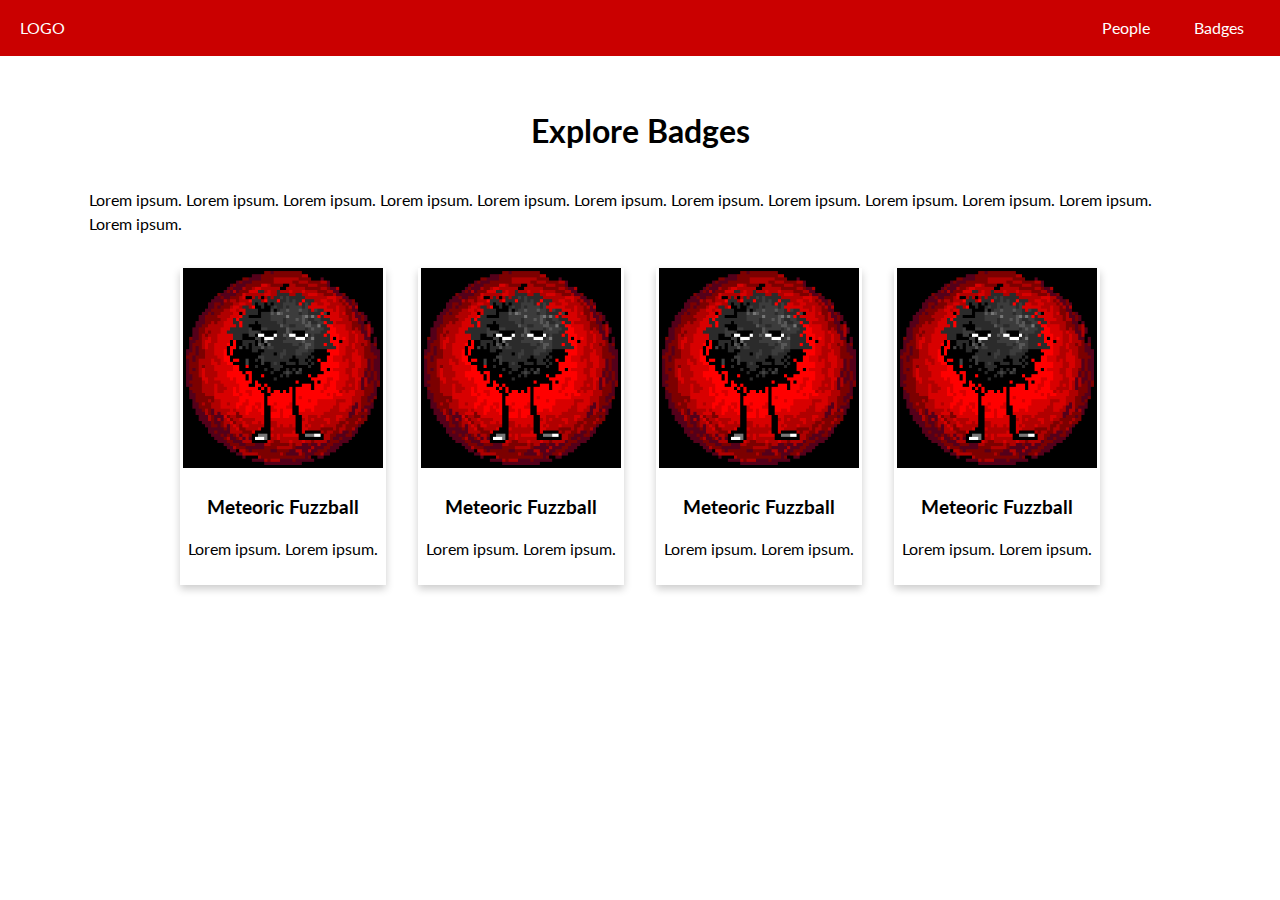
<file: web_scripts/templates/badges.html>
<!DOCTYPE html>
<html lang="en">
<head>
    <meta charset="UTF-8">
    <meta name="viewport" content="width=device-width, initial-scale=1.0">
    <title>SIPB Badges</title>
    <link rel="stylesheet" href="../static/css/common.css">
    <link rel="stylesheet" href="../static/css/badges.css">
    <link href="https://cdnjs.cloudflare.com/ajax/libs/font-awesome/4.7.0/css/font-awesome.min.css"
      rel="stylesheet">
    <link href="https://fonts.googleapis.com/css2?family=Lato:wght@400;700&display=swap" rel="stylesheet"> 
</head>
<body>
    <div class="header">
        <nav>
            <div class="logo">
                LOGO
            </div>
            <a href="javascript:void(0)" class="navmobile" onclick="searchFunc()">
                <i class="fa fa-search"></i>
            </a>
            <a href="javascript:void(0)" class="navmobile" onclick="hamburgerFunc()">
                <i class="fa fa-bars"></i>
            </a>
            <div id="badge-search">
                <form action="">
                    <input type="text" placeholder="Search badges..">
                    <button><i class="fa fa-search"></i></button>
                </form>
            </div>
            <div id="navlinks">
                <a>People</a>
                <a>Badges</a>
            </div>
        </nav>
    </div>
    

    <div class="main">
        <div class="banner">
            <h1>Explore Badges</h1>
            <p>
                Lorem ipsum. Lorem ipsum. Lorem ipsum. Lorem ipsum.
                Lorem ipsum. Lorem ipsum. Lorem ipsum. Lorem ipsum.
                Lorem ipsum. Lorem ipsum. Lorem ipsum. Lorem ipsum.
            </p>
        </div>
        <div class="badges-list">
            <div class="badge">
                <img class="badge-img" 
                    src="../static/GrumpyFuzzball-meteor-back.png">
                <div class="badge-desc">
                    <h3>Meteoric Fuzzball</h3>
                    <p>Lorem ipsum. Lorem ipsum.</p>
                </div>
            </div>
            <div class="badge">
                <img class="badge-img" 
                    src="../static/GrumpyFuzzball-meteor-back.png">
                <div class="badge-desc">
                    <h3>Meteoric Fuzzball</h3>
                    <p>Lorem ipsum. Lorem ipsum.</p>
                </div>
            </div>
            <div class="badge">
                <img class="badge-img" 
                    src="../static/GrumpyFuzzball-meteor-back.png">
                <div class="badge-desc">
                    <h3>Meteoric Fuzzball</h3>
                    <p>Lorem ipsum. Lorem ipsum.</p>
                </div>
            </div>
            <div class="badge">
                <img class="badge-img" 
                    src="../static/GrumpyFuzzball-meteor-back.png">
                <div class="badge-desc">
                    <h3>Meteoric Fuzzball</h3>
                    <p>Lorem ipsum. Lorem ipsum.</p>
                </div>
            </div>
        </div>
    </div>

    <script src="../static/js/common.js"></script>
    <script src="../static/js/badges.js"></script>
</body>
</html>
</file>
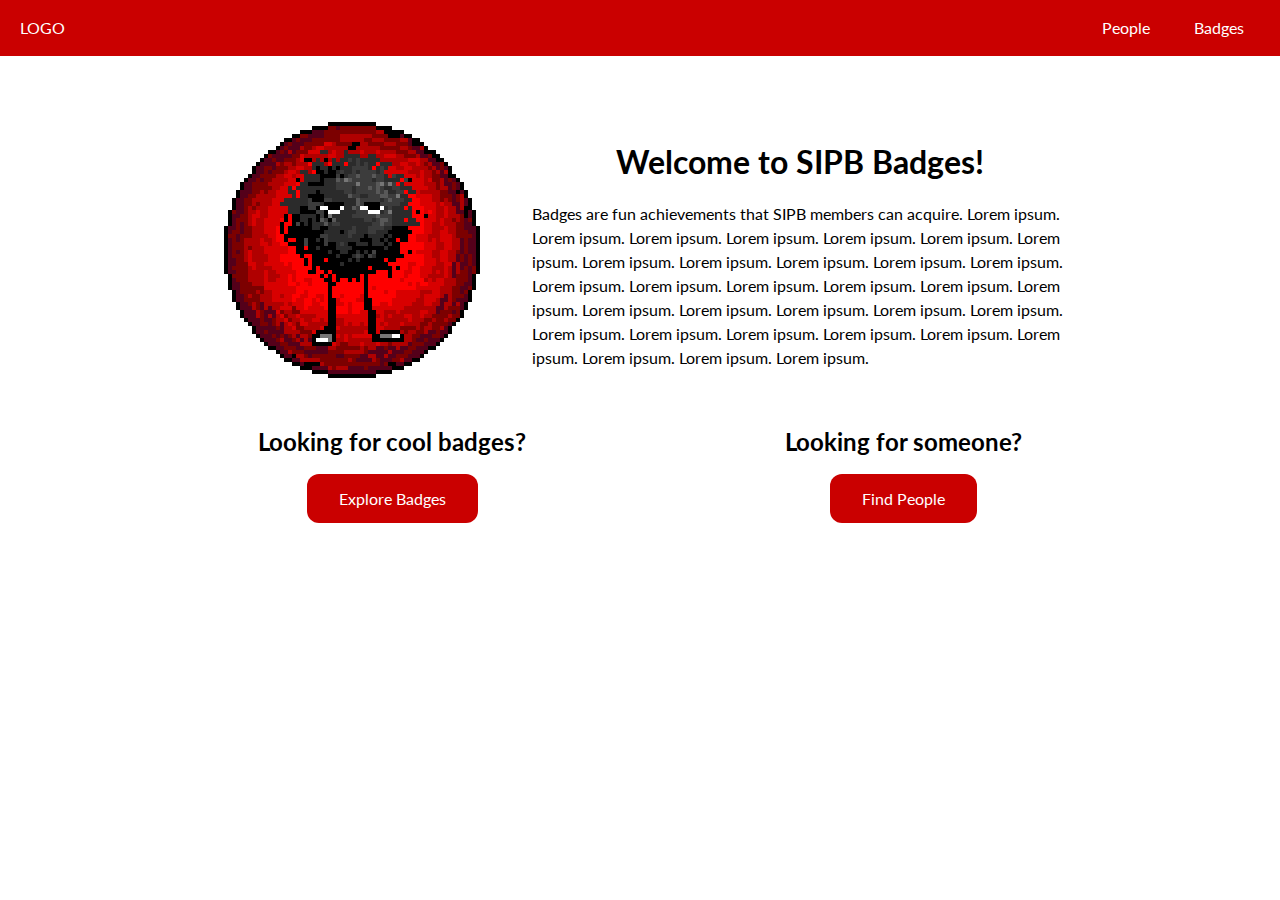
<file: web_scripts/templates/home.html>
<!DOCTYPE html>
<html lang="en">
<head>
    <meta charset="UTF-8">
    <meta name="viewport" content="width=device-width, initial-scale=1.0">
    <title>SIPB Badges</title>
    <link rel="stylesheet" href="../static/css/common.css">
    <link rel="stylesheet" href="../static/css/home.css">
    <link href="https://cdnjs.cloudflare.com/ajax/libs/font-awesome/4.7.0/css/font-awesome.min.css"
      rel="stylesheet">
    <link href="https://fonts.googleapis.com/css2?family=Lato:wght@400;700&display=swap" rel="stylesheet"> 
</head>
<body>
    <div class="header">
        <nav>
            <div class="logo">
                LOGO
            </div>
            <!-- This is menu icon for mobile version, hidden otherwise -->
            <a href="javascript:void(0)" class="navmobile" onclick="hamburger()">
                <i class="fa fa-bars"></i>
            </a>
            <div id="navlinks">
                <a>People</a>
                <a>Badges</a>
            </div>
        </nav>
    </div>
    

    <div class="main">
        <div class="banner">
            <img class="banner-img" src="../static/GrumpyFuzzball-meteor-back.png">
            <div class="banner-text">
                <h1>Welcome to SIPB Badges!</h1>
                <p>
                    Badges are fun achievements that SIPB members can acquire.
                    Lorem ipsum. Lorem ipsum. Lorem ipsum. Lorem ipsum. 
                    Lorem ipsum. Lorem ipsum. Lorem ipsum. Lorem ipsum. 
                    Lorem ipsum. Lorem ipsum. Lorem ipsum. Lorem ipsum. 
                    Lorem ipsum. Lorem ipsum. Lorem ipsum. Lorem ipsum. 
                    Lorem ipsum. Lorem ipsum. Lorem ipsum. Lorem ipsum. 
                    Lorem ipsum. Lorem ipsum. Lorem ipsum. Lorem ipsum. 
                    Lorem ipsum. Lorem ipsum. Lorem ipsum. Lorem ipsum. 
                    Lorem ipsum. Lorem ipsum. Lorem ipsum. Lorem ipsum. 
                </p>
            </div>
        </div>
        
        <div class="content">
            <div class="item">
                <h2>Looking for cool badges?</h2>
                <button class="button">Explore Badges</button>
            </div>
            <div class="item">
                <h2>Looking for someone?</h2>
                <button class="button">Find People</button>
            </div>
        </div>
    </div>

    <script src="../static/js/common.js"></script>
</body>
</html>
</file>
<file: web_scripts/static/css/common.css>
html {
    font-size: 14px;
    line-height: 1.5rem;
}

* {
    font-family: 'Lato', sans-serif;
}

h1 {
    text-align: center;
    font-size: 1.5rem;
    font-family: 'Lato', sans-serif;
    line-height: normal;
}

h2 {
    text-align: center;
    font-size: 1.25rem;
    font-family: 'Lato', sans-serif;
}

body {
    margin: 0;
    display: flex;
    flex-direction: column;
    align-items: center;
}

.header {
    display: flex;
    width: 100%;
    justify-content: space-between;
    align-items: center;
    background-color: rgb(202, 0, 0);
    color: white;
    /* make fixed */
    position: fixed;
    top: 0;
}

.logo {
    margin-left: 1.25rem;
    flex-grow: 1;
}

nav {
    width: 100%;
    display: flex;
    justify-content: space-between;
    align-items: center;
    flex-wrap: wrap;
}

nav #navlinks {
    width: 100%;
    display: none;
    margin: 1rem;
}

nav a {
    margin: 1.25rem;
    display: block;
    text-align: center;
    text-decoration: none;
    color: inherit;
}

#navlinks > a.active {
    font-weight: bold;
}

.main {
    margin-top: 90px;
    display: flex;
    flex-direction: column;
    align-items: center;
}

.button {
    background-color: rgb(202, 0, 0);
    border: none;
    color: white;
    padding: 15px 32px;
    text-align: center;
    text-decoration: none;
    display: inline-block;
    font-size: 1rem;
    border-radius: 12px;
    transition-duration: 0.4s;
}

.button:hover {
    background-color: white;
    color: black;
    border: 1.5px solid rgb(202, 0, 0);
}

/* Landscape phone, tablets, and desktop */
@media only screen and (min-width: 700px) {
    html {
        font-size: 16px;
    }

    h1 {
        font-size: 2rem;
    }

    h2 {
        font-size: 1.5rem;
    }

    .navmobile {
        display: none;
    }

    nav #navlinks {
        display: block;
    }

    nav #navlinks {
        width: auto;
    }

    nav a {
        display: inline;
    }
}
</file>
<file: web_scripts/static/css/badges.css>
#badge-search {
    display: none;
    background-color: white;
    align-items: center;
    width: 100%;
    margin: 0.25rem;
}

#badge-search form {
    display: flex;
    flex-direction: row;
    width: 100%;
}

#badge-search input {
    border: none;
    padding-left: 0.5rem;
    flex-grow: 1;
}

#badge-search button {
    border: none;
    padding: 0.25rem;
    background-color: white;
}

.banner {
    display: flex;
    flex-direction: column;
    max-width: 95%;
}

.badges-list {
    display: flex;
    flex-wrap: wrap;
    flex-direction: column;
}

.badge {
    margin: 1rem;
    /* Card effects */
    box-shadow: 0 4px 8px 0 rgba(0,0,0,0.2);
    transition: 0.3s;
    display: flex;
    flex-direction: row;
    align-items: center;
}

.badge:hover {
    box-shadow: 0 8px 16px 0 rgba(0,0,0,0.2);
}

.badge-img {
    background-color: black;
    max-width: 200px;
}

.badge-desc {
    margin: 0.5rem;
}

.badge-desc h3 {
    text-align: center;
}

/* Landscape phone, tablets, and desktop */
@media only screen and (min-width: 700px) {
    .badges-list {
        flex-direction: row;
        flex-wrap: wrap;
    }

    .badge {
        flex-direction: column;
    }
}
</file>
<file: web_scripts/static/css/home.css>
.banner {
    display: flex;
    flex-direction: column;
    max-width: 70%;
    width: 100%;
}

.banner-img {
    align-self: center;
    flex-shrink: 0;
}

.banner-text {
    align-self: center;
    display: flex;
    flex-direction: column;
    align-items: center;
    margin: 10px;
}

.banner-text p {
    margin: 10px;
    margin-top: 0;
}

.items {
    display: flex;
    flex-direction: column;
    align-items: center;
    margin-bottom: 1.5rem;
}

.item {
    display: flex;
    flex-direction: column;
    align-items: center;
}

/* Desktop */
@media only screen and (min-width: 1024px) {
    .main {
        display: inline-flex;
        margin-left: auto;
        margin-right: auto;
    }

    .banner {
        flex-direction: row;
    }
    .banner-img {
        max-width: 100%;
        margin: 2rem;
    }
    
    .content {
        display: flex;
        width: 100%;
        flex-direction: row;
        justify-content: space-evenly;
    }
}
</file>
